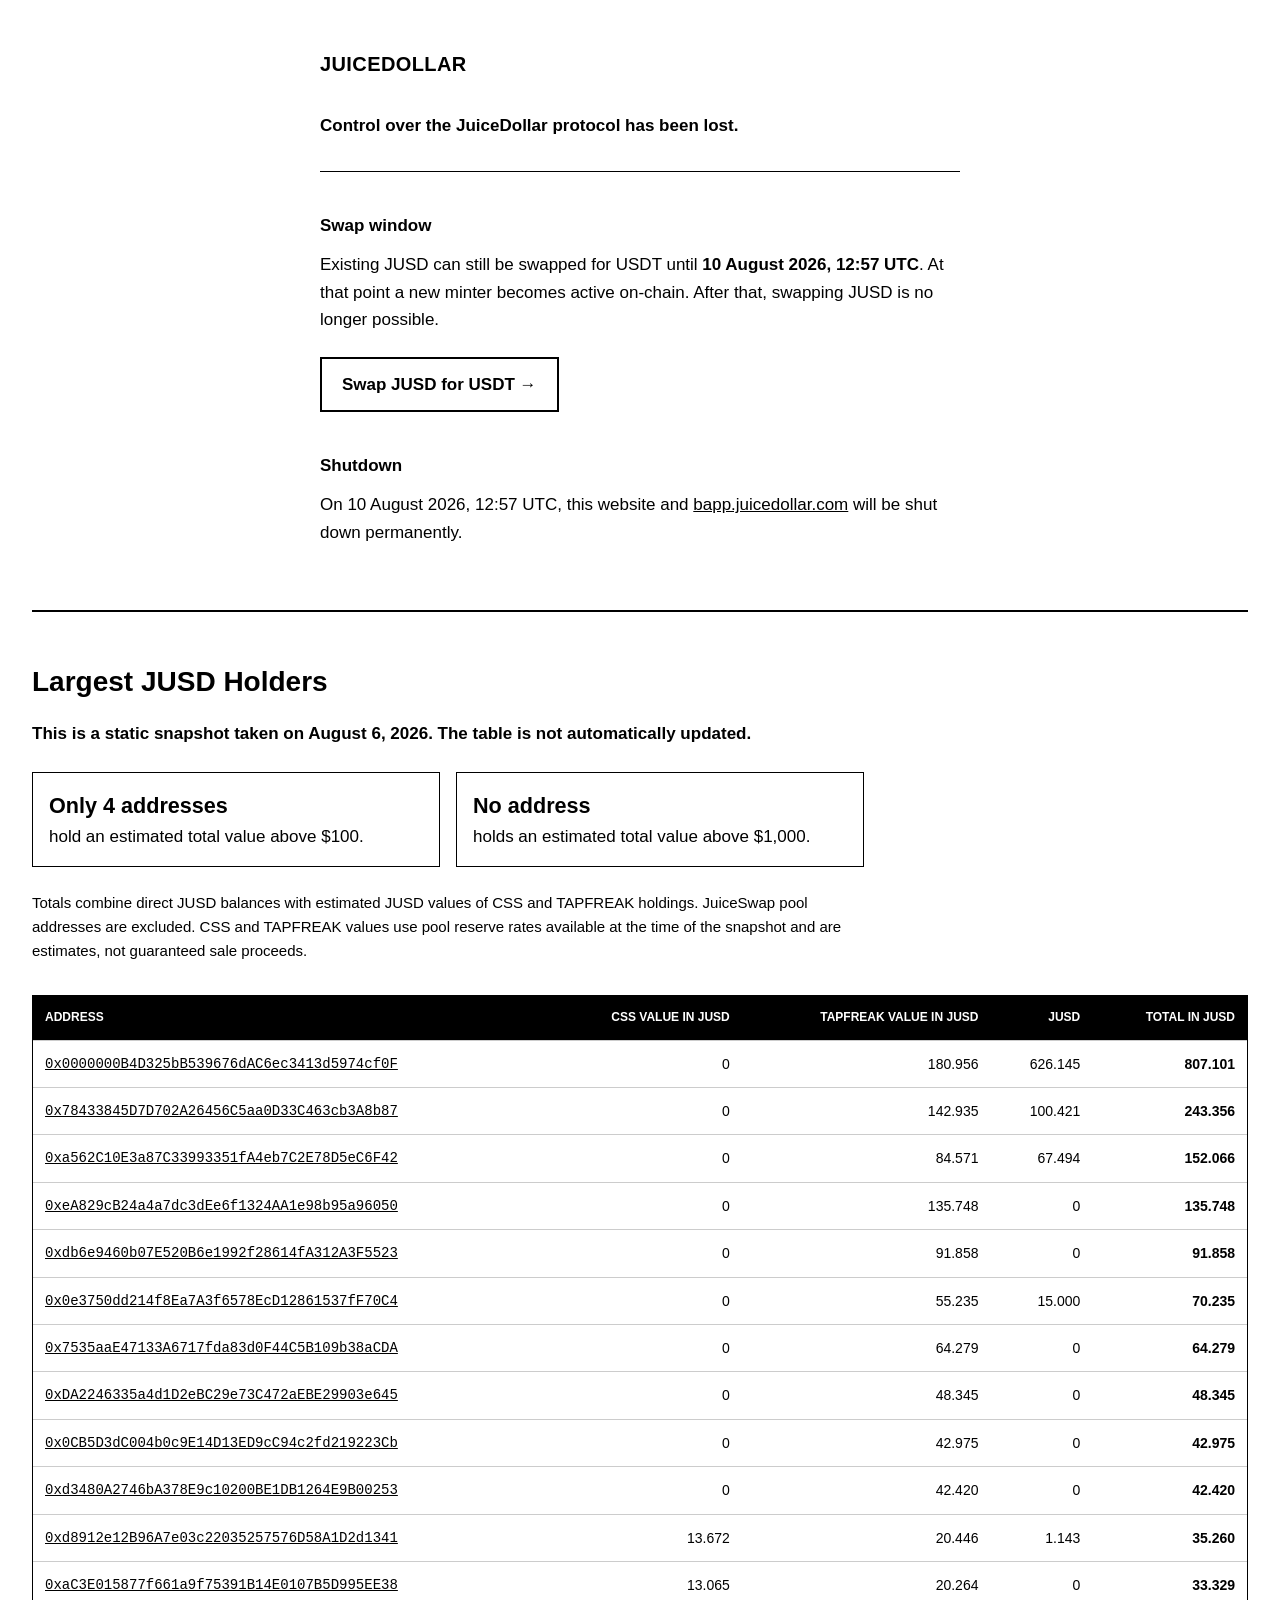
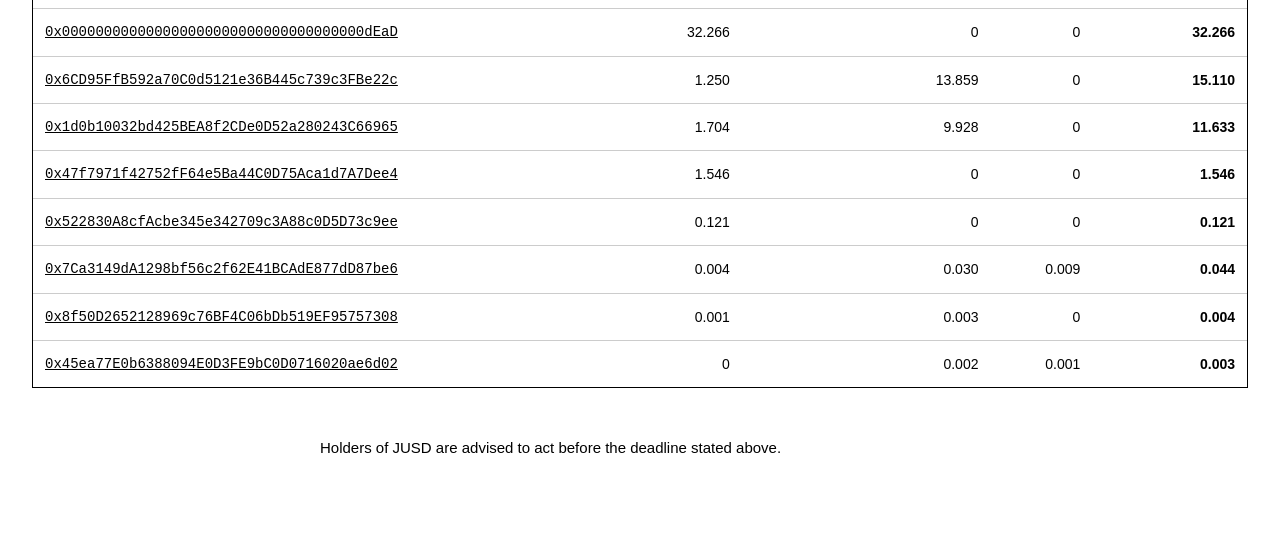
<file: index.html>
<!DOCTYPE html>
<html lang="en">
<head>
  <meta charset="utf-8">
  <meta name="viewport" content="width=device-width, initial-scale=1">
  <meta name="color-scheme" content="only light">
  <title>JuiceDollar — Important Notice</title>
  <meta name="description" content="Control over the JuiceDollar protocol has been lost. Existing JUSD can be swapped for USDT until 10 August 2026, 12:57 UTC.">
  <meta property="og:title" content="JuiceDollar — Important Notice">
  <meta property="og:description" content="Control over the JuiceDollar protocol has been lost. Existing JUSD can be swapped for USDT until 10 August 2026, 12:57 UTC.">
  <meta property="og:url" content="https://juicedollar.com/">
  <meta property="og:type" content="website">
  <meta name="twitter:card" content="summary">
  <meta name="twitter:title" content="JuiceDollar — Important Notice">
  <meta name="twitter:description" content="Control over the JuiceDollar protocol has been lost. Existing JUSD can be swapped for USDT until 10 August 2026, 12:57 UTC.">
  <link rel="icon" href="data:,">
  <style>
    html{background:#fff;color:#000;-webkit-text-size-adjust:100%}body{margin:0;padding:3rem 1.5rem 5rem;background:#fff;color:#000;font-family:-apple-system,BlinkMacSystemFont,"Segoe UI",Helvetica,Arial,sans-serif;font-size:1.0625rem;line-height:1.6}main{max-width:76rem;margin:0 auto}.notice{max-width:40rem;margin:0 auto}h1{margin:0 0 2rem;font-size:1.25rem;letter-spacing:.02em;text-transform:uppercase}h2{margin:2.5rem 0 .75rem;font-size:1.0625rem}p{margin:0 0 1rem}hr{margin:2rem 0;border:0;border-top:1px solid #000}a{color:#000}.swap{display:inline-block;margin:.5rem 0 0;padding:.75rem 1.25rem;border:2px solid #000;font-weight:700;text-decoration:none}.swap:hover,.swap:focus{background:#000;color:#fff}.holders{margin-top:4rem;padding-top:3rem;border-top:2px solid #000}.holders-header{max-width:52rem;margin-bottom:2rem}.holders h2{margin:0 0 1rem;font-size:1.75rem}.snapshot{font-weight:700}.facts{display:grid;grid-template-columns:repeat(2,minmax(0,1fr));gap:1rem;margin:1.5rem 0}.fact{padding:1rem;border:1px solid #000}.fact strong{display:block;font-size:1.35rem}.method{font-size:.9375rem}.table-scroll{overflow-x:auto;border:1px solid #000}table{width:100%;min-width:68rem;border-collapse:collapse;font-size:.875rem;font-variant-numeric:tabular-nums}th,td{padding:.75rem;border-bottom:1px solid #ccc;text-align:right;white-space:nowrap}th{background:#000;color:#fff;font-size:.75rem;text-transform:uppercase}th:first-child,td:first-child{text-align:left}td:first-child{font-family:ui-monospace,SFMono-Regular,Menlo,Consolas,monospace}td:last-child{font-weight:700}tr:last-child td{border-bottom:0}footer{max-width:40rem;margin:3rem auto 0;font-size:.9375rem}@media(max-width:700px){body{padding:2rem 1rem 4rem}.facts{grid-template-columns:1fr}}
  </style>
</head>
<body>
  <main>
    <div class="notice">
      <h1>JuiceDollar</h1>
      <p><strong>Control over the JuiceDollar protocol has been lost.</strong></p>
      <hr>
      <h2>Swap window</h2>
      <p>Existing JUSD can still be swapped for USDT until <strong><time datetime="2026-08-10T12:57:00Z">10 August 2026, 12:57 UTC</time></strong>. At that point a new minter becomes active on-chain. After that, swapping JUSD is no longer possible.</p>
      <p><a class="swap" href="https://bapp.juicedollar.com/swap">Swap JUSD for USDT &rarr;</a></p>
      <h2>Shutdown</h2>
      <p>On <time datetime="2026-08-10T12:57:00Z">10 August 2026, 12:57 UTC</time>, this website and <a href="https://bapp.juicedollar.com/">bapp.juicedollar.com</a> will be shut down permanently.</p>
    </div>
    <section class="holders" aria-labelledby="holders-title">
      <div class="holders-header">
        <h2 id="holders-title">Largest JUSD Holders</h2>
        <p class="snapshot">This is a static snapshot taken on August 6, 2026. The table is not automatically updated.</p>
        <div class="facts">
          <div class="fact"><strong>Only 4 addresses</strong>hold an estimated total value above $100.</div>
          <div class="fact"><strong>No address</strong>holds an estimated total value above $1,000.</div>
        </div>
        <p class="method">Totals combine direct JUSD balances with estimated JUSD values of CSS and TAPFREAK holdings. JuiceSwap pool addresses are excluded. CSS and TAPFREAK values use pool reserve rates available at the time of the snapshot and are estimates, not guaranteed sale proceeds.</p>
      </div>
      <div class="table-scroll">
        <table>
          <thead><tr><th>Address</th><th>CSS value in JUSD</th><th>TAPFREAK value in JUSD</th><th>JUSD</th><th>Total in JUSD</th></tr></thead>
          <tbody>
            <tr><td><a href="https://citreascan.com/address/0x0000000B4D325bB539676dAC6ec3413d5974cf0F">0x0000000B4D325bB539676dAC6ec3413d5974cf0F</a></td><td>0</td><td>180.956</td><td>626.145</td><td>807.101</td></tr>
            <tr><td><a href="https://citreascan.com/address/0x78433845D7D702A26456C5aa0D33C463cb3A8b87">0x78433845D7D702A26456C5aa0D33C463cb3A8b87</a></td><td>0</td><td>142.935</td><td>100.421</td><td>243.356</td></tr>
            <tr><td><a href="https://citreascan.com/address/0xa562C10E3a87C33993351fA4eb7C2E78D5eC6F42">0xa562C10E3a87C33993351fA4eb7C2E78D5eC6F42</a></td><td>0</td><td>84.571</td><td>67.494</td><td>152.066</td></tr>
            <tr><td><a href="https://citreascan.com/address/0xeA829cB24a4a7dc3dEe6f1324AA1e98b95a96050">0xeA829cB24a4a7dc3dEe6f1324AA1e98b95a96050</a></td><td>0</td><td>135.748</td><td>0</td><td>135.748</td></tr>
            <tr><td><a href="https://citreascan.com/address/0xdb6e9460b07E520B6e1992f28614fA312A3F5523">0xdb6e9460b07E520B6e1992f28614fA312A3F5523</a></td><td>0</td><td>91.858</td><td>0</td><td>91.858</td></tr>
            <tr><td><a href="https://citreascan.com/address/0x0e3750dd214f8Ea7A3f6578EcD12861537fF70C4">0x0e3750dd214f8Ea7A3f6578EcD12861537fF70C4</a></td><td>0</td><td>55.235</td><td>15.000</td><td>70.235</td></tr>
            <tr><td><a href="https://citreascan.com/address/0x7535aaE47133A6717fda83d0F44C5B109b38aCDA">0x7535aaE47133A6717fda83d0F44C5B109b38aCDA</a></td><td>0</td><td>64.279</td><td>0</td><td>64.279</td></tr>
            <tr><td><a href="https://citreascan.com/address/0xDA2246335a4d1D2eBC29e73C472aEBE29903e645">0xDA2246335a4d1D2eBC29e73C472aEBE29903e645</a></td><td>0</td><td>48.345</td><td>0</td><td>48.345</td></tr>
            <tr><td><a href="https://citreascan.com/address/0x0CB5D3dC004b0c9E14D13ED9cC94c2fd219223Cb">0x0CB5D3dC004b0c9E14D13ED9cC94c2fd219223Cb</a></td><td>0</td><td>42.975</td><td>0</td><td>42.975</td></tr>
            <tr><td><a href="https://citreascan.com/address/0xd3480A2746bA378E9c10200BE1DB1264E9B00253">0xd3480A2746bA378E9c10200BE1DB1264E9B00253</a></td><td>0</td><td>42.420</td><td>0</td><td>42.420</td></tr>
            <tr><td><a href="https://citreascan.com/address/0xd8912e12B96A7e03c22035257576D58A1D2d1341">0xd8912e12B96A7e03c22035257576D58A1D2d1341</a></td><td>13.672</td><td>20.446</td><td>1.143</td><td>35.260</td></tr>
            <tr><td><a href="https://citreascan.com/address/0xaC3E015877f661a9f75391B14E0107B5D995EE38">0xaC3E015877f661a9f75391B14E0107B5D995EE38</a></td><td>13.065</td><td>20.264</td><td>0</td><td>33.329</td></tr>
            <tr><td><a href="https://citreascan.com/address/0x000000000000000000000000000000000000dEaD">0x000000000000000000000000000000000000dEaD</a></td><td>32.266</td><td>0</td><td>0</td><td>32.266</td></tr>
            <tr><td><a href="https://citreascan.com/address/0x6CD95FfB592a70C0d5121e36B445c739c3FBe22c">0x6CD95FfB592a70C0d5121e36B445c739c3FBe22c</a></td><td>1.250</td><td>13.859</td><td>0</td><td>15.110</td></tr>
            <tr><td><a href="https://citreascan.com/address/0x1d0b10032bd425BEA8f2CDe0D52a280243C66965">0x1d0b10032bd425BEA8f2CDe0D52a280243C66965</a></td><td>1.704</td><td>9.928</td><td>0</td><td>11.633</td></tr>
            <tr><td><a href="https://citreascan.com/address/0x47f7971f42752fF64e5Ba44C0D75Aca1d7A7Dee4">0x47f7971f42752fF64e5Ba44C0D75Aca1d7A7Dee4</a></td><td>1.546</td><td>0</td><td>0</td><td>1.546</td></tr>
            <tr><td><a href="https://citreascan.com/address/0x522830A8cfAcbe345e342709c3A88c0D5D73c9ee">0x522830A8cfAcbe345e342709c3A88c0D5D73c9ee</a></td><td>0.121</td><td>0</td><td>0</td><td>0.121</td></tr>
            <tr><td><a href="https://citreascan.com/address/0x7Ca3149dA1298bf56c2f62E41BCAdE877dD87be6">0x7Ca3149dA1298bf56c2f62E41BCAdE877dD87be6</a></td><td>0.004</td><td>0.030</td><td>0.009</td><td>0.044</td></tr>
            <tr><td><a href="https://citreascan.com/address/0x8f50D2652128969c76BF4C06bDb519EF95757308">0x8f50D2652128969c76BF4C06bDb519EF95757308</a></td><td>0.001</td><td>0.003</td><td>0</td><td>0.004</td></tr>
            <tr><td><a href="https://citreascan.com/address/0x45ea77E0b6388094E0D3FE9bC0D0716020ae6d02">0x45ea77E0b6388094E0D3FE9bC0D0716020ae6d02</a></td><td>0</td><td>0.002</td><td>0.001</td><td>0.003</td></tr>
          </tbody>
        </table>
      </div>
    </section>
  </main>
  <footer><p>Holders of JUSD are advised to act before the deadline stated above.</p></footer>
</body>
</html>
</file>
